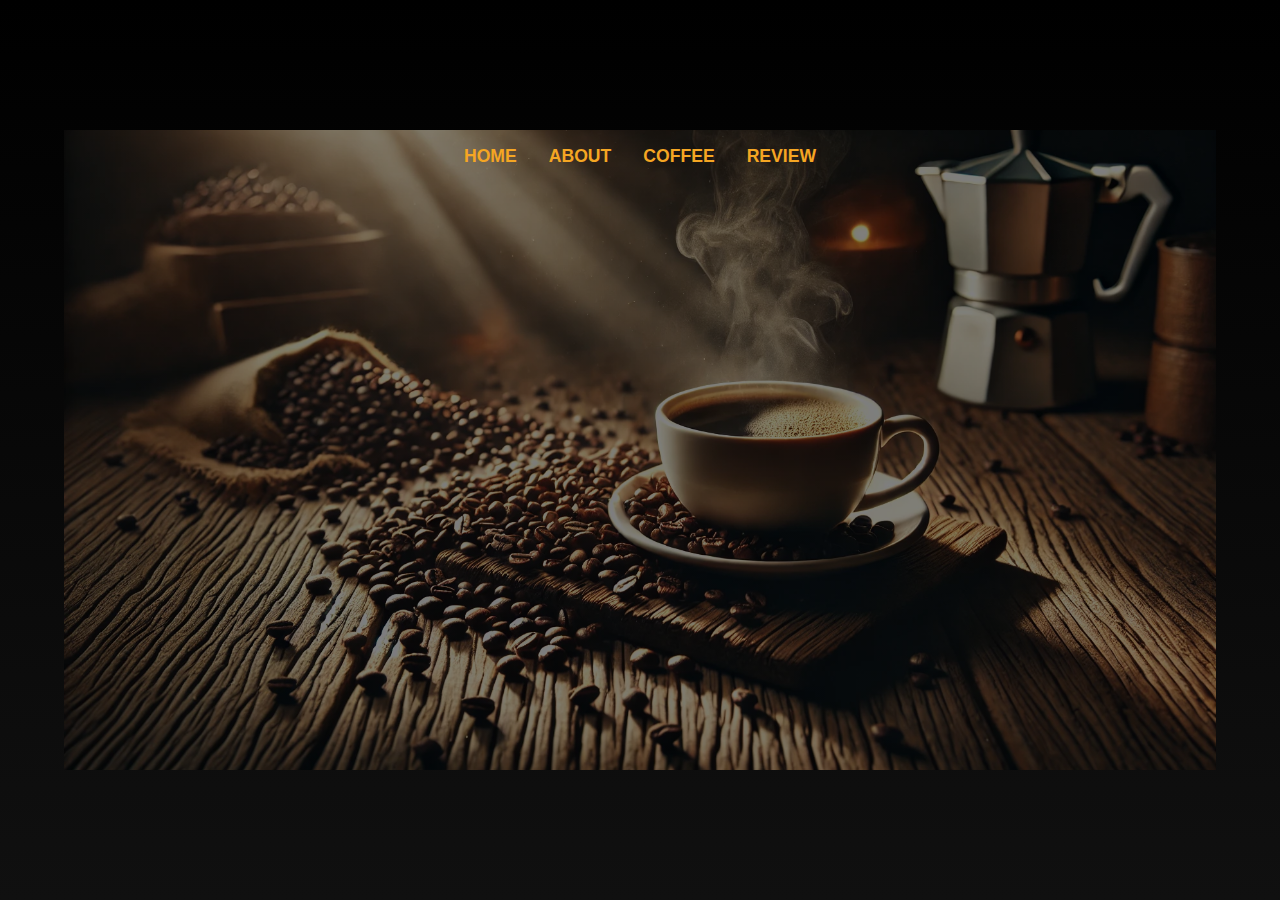
<file: index.html>
<!DOCTYPE html>
<html lang="en">
<head>
    <link rel="stylesheet" href="style.css">
</head>
<body>
    <div class="container">
            <ul>
                <li><a href="index.html" class="white-clr">HOME</a></li>
                <li><a href="about.html" class="white-clr">ABOUT</a></li>
                <li><a href="espresso.html" class="white-clr">COFFEE</a></li>
                <li><a href="reviews.html" class="white-clr">REVIEW</a></li>
            </ul>

    </div>
   
    
 
</body>
</html>
</file>
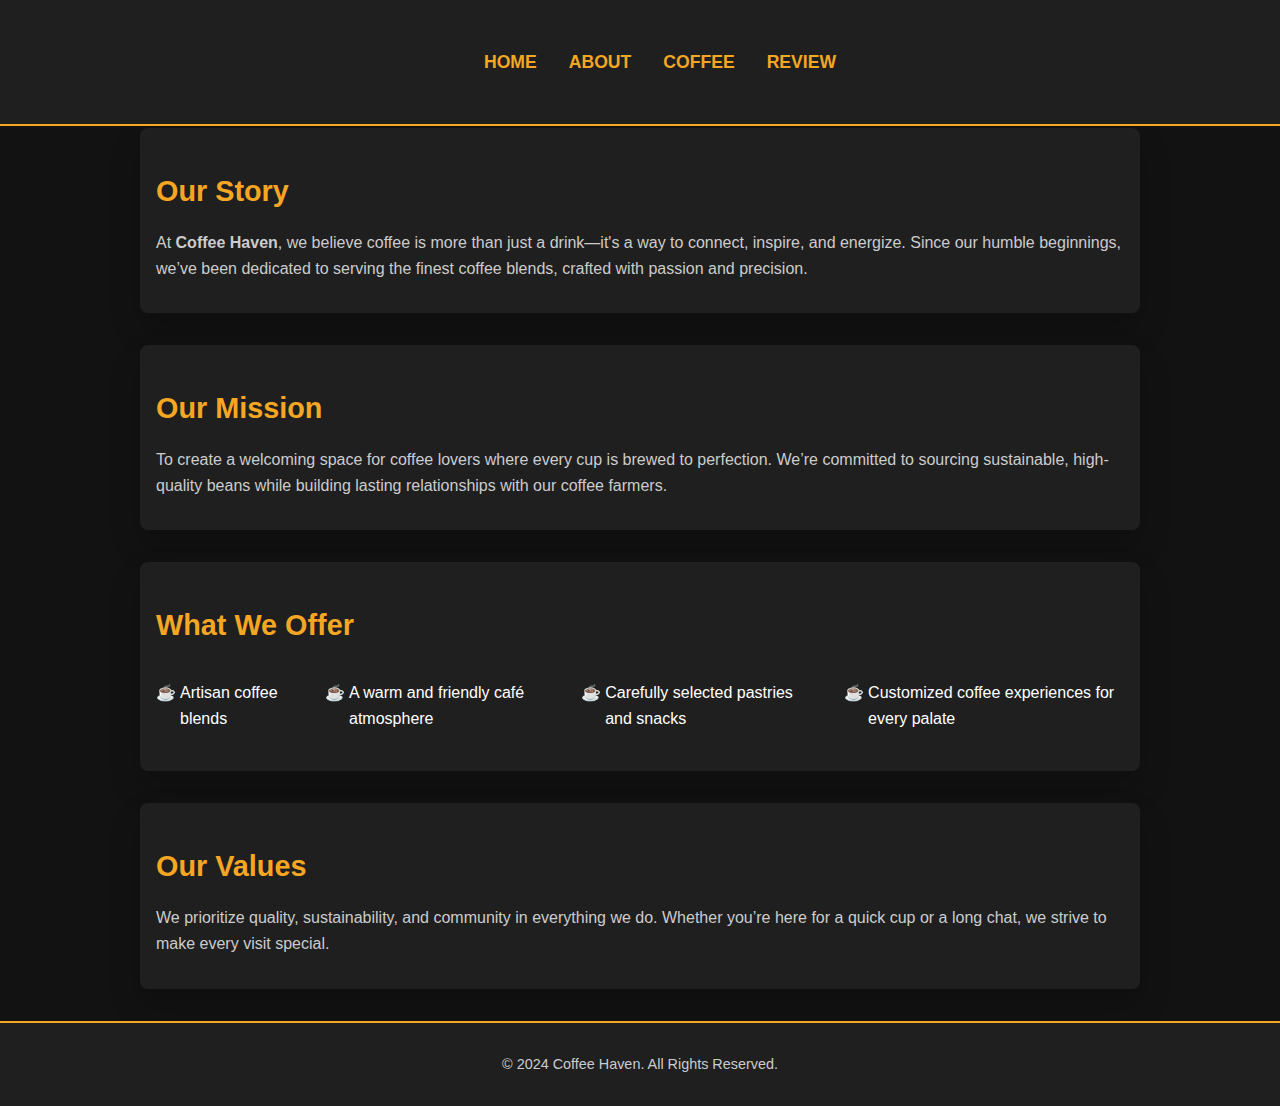
<file: about.html>
<!DOCTYPE html>
<html lang="en">
<head>
    <title>About Us</title>
    <link rel="stylesheet" href="about.css">
</head>
<body>
      <!-- Navigation Section -->
      <header class="header">
        <ul>
            <li><a href="index.html" class="white-clr">HOME</a></li>
            <li><a href="about.html" class="white-clr">ABOUT</a></li>
            <li><a href="espresso.html" class="white-clr">COFFEE</a></li>
            <li><a href="reviews.html" class="white-clr">REVIEW</a></li>
        </ul>
    </header>
 
    <main class="about-container">
        <section class="about-section">
            <h2>Our Story</h2>
            <p>
                At <strong>Coffee Haven</strong>, we believe coffee is more than just a drink—it's a way to connect, inspire, and energize. 
                Since our humble beginnings, we’ve been dedicated to serving the finest coffee blends, crafted with passion and precision.
            </p>
        </section>
        <section class="about-section">
            <h2>Our Mission</h2>
            <p>
                To create a welcoming space for coffee lovers where every cup is brewed to perfection. 
                We’re committed to sourcing sustainable, high-quality beans while building lasting relationships with our coffee farmers.
            </p>
        </section>
        <section class="about-section">
            <h2>What We Offer</h2>
            <ul>
                <li>Artisan coffee blends</li>
                <li>A warm and friendly café atmosphere</li>
                <li>Carefully selected pastries and snacks</li>
                <li>Customized coffee experiences for every palate</li>
            </ul>
        </section>
        <section class="about-section">
            <h2>Our Values</h2>
            <p>
                We prioritize quality, sustainability, and community in everything we do. 
                Whether you’re here for a quick cup or a long chat, we strive to make every visit special.
            </p>
        </section>
    </main>
    <footer class="footer">
        <p>&copy; 2024 Coffee Haven. All Rights Reserved.</p>
    </footer>
</body>
</html>
</file>
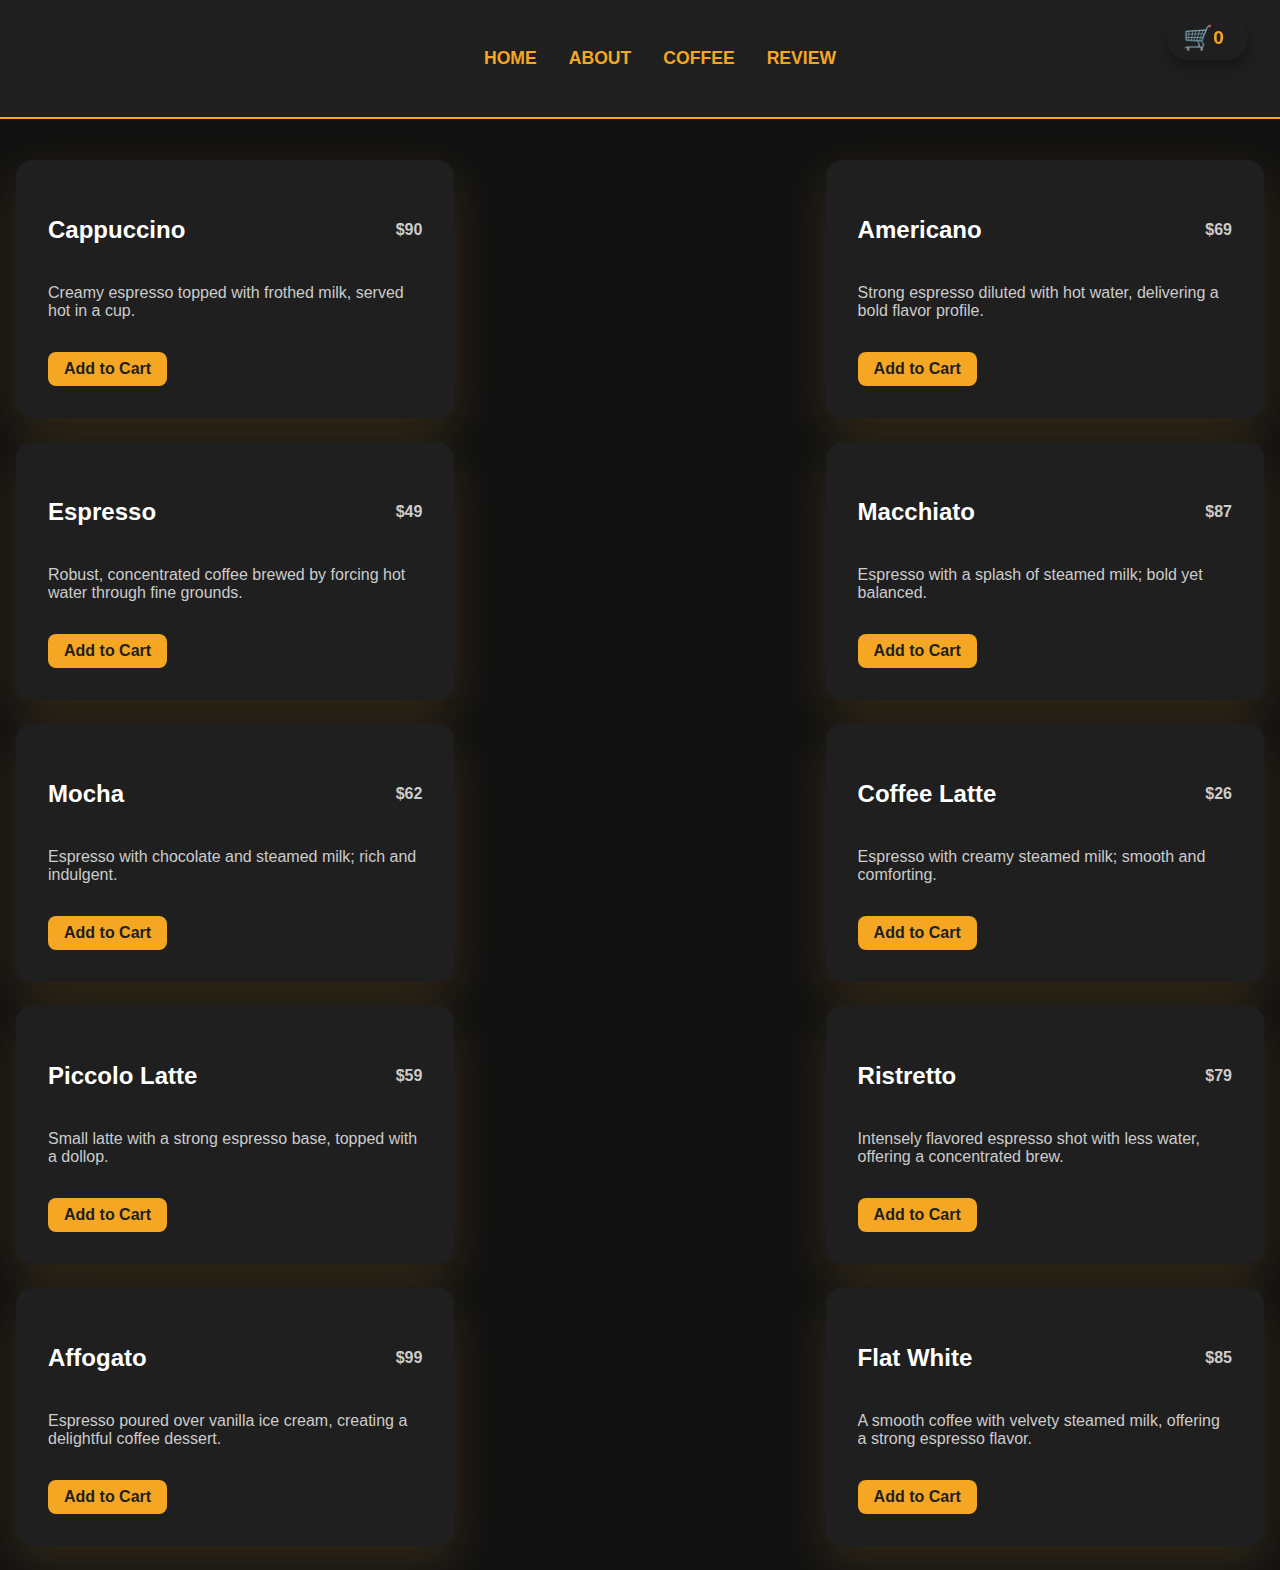
<file: espresso.html>
<html lang="en">
    <head>
        <link rel="stylesheet" href="espresso.css">
    </head>
<body>
      <!-- Navigation Section -->
      <header class="header">
        <ul>
            <li><a href="index.html" class="white-clr">HOME</a></li>
            <li><a href="about.html" class="white-clr">ABOUT</a></li>
            <li><a href="espresso.html" class="white-clr">COFFEE</a></li>
            <li><a href="reviews.html" class="white-clr">REVIEW</a></li>
        </ul>
        <div class="cart-container">
            🛒 <span id="cart-counter">0</span>
            <i class="fas fa-shopping-cart"></i>
        </div>
</header>

    <main class="main-section">
        <section class="section-1" id="section-1">
            <div class="section-1__card-main-div">
                <div class="section-1__card">
                    <div class="section-1__coffee-descp">
                        <h3>Cappuccino</h3>
                        <p>$90</p>
                    </div>
                    <p>Creamy espresso topped with frothed milk, served hot in a cup.</p>
                    <button class="add-to-cart-btn">Add to Cart</button>
                </div>
                <div class="section-1__card">
                    <div class="section-1__coffee-descp">
                        <h3>Americano</h3>
                        <p>$69</p>
                    </div>
                    <p>Strong espresso diluted with hot water, delivering a bold flavor profile.</p>
                    <button class="add-to-cart-btn">Add to Cart</button>
                </div>
                <div class="section-1__card">
                    <div class="section-1__coffee-descp">
                        <h3>Espresso</h3>
                        <p>$49</p>
                    </div>
                    <p>Robust, concentrated coffee brewed by forcing hot water through fine grounds.</p>
                    <button class="add-to-cart-btn">Add to Cart</button>
                </div>
                <div class="section-1__card black-clr">
                    <div class="section-1__coffee-descp">
                        <h3>Macchiato</h3>
                        <p>$87</p>
                    </div>
                    <p>Espresso with a splash of steamed milk; bold yet balanced.</p>
                    <button class="add-to-cart-btn">Add to Cart</button>
                </div>
                <div class="section-1__card black-clr">
                    <div class="section-1__coffee-descp">
                        <h3>Mocha</h3>
                        <p>$62</p>
                    </div>
                    <p>Espresso with chocolate and steamed milk; rich and indulgent.</p>
                    <button class="add-to-cart-btn">Add to Cart</button>
                </div>
                <div class="section-1__card black-clr">
                    <div class="section-1__coffee-descp">
                        <h3>Coffee Latte</h3>
                        <p>$26</p>
                    </div>
                    <p>Espresso with creamy steamed milk; smooth and comforting.</p>
                    <button class="add-to-cart-btn">Add to Cart</button>
                </div>
                <div class="section-1__card black-clr">
                    <div class="section-1__coffee-descp">
                        <h3>Piccolo Latte</h3>
                        <p>$59</p>
                    </div>
                    <p>Small latte with a strong espresso base, topped with a dollop.</p>
                    <button class="add-to-cart-btn">Add to Cart</button>
                </div>
                <div class="section-1__card black-clr">
                    <div class="section-1__coffee-descp">
                        <h3>Ristretto</h3>
                        <p>$79</p>
                    </div>
                    <p>Intensely flavored espresso shot with less water, offering a concentrated brew.</p>
                    <button class="add-to-cart-btn">Add to Cart</button>
                </div>
                <div class="section-1__card black-clr">
                    <div class="section-1__coffee-descp">
                        <h3>Affogato</h3>
                        <p>$99</p>
                    </div>
                    <p>Espresso poured over vanilla ice cream, creating a delightful coffee dessert.</p>
                    <button class="add-to-cart-btn">Add to Cart</button>
                </div>

                <div class="section-1__card">
                    <div class="section-1__coffee-descp">
                        <h3>Flat White</h3>
                        <p>$85</p>
                    </div>
                    <p>A smooth coffee with velvety steamed milk, offering a strong espresso flavor.</p>
                    <button class="add-to-cart-btn">Add to Cart</button>
                </div>
            </div>
        </section>
    </main>
    </div>
    <script src="main.js"></script>
    </body>
</file>
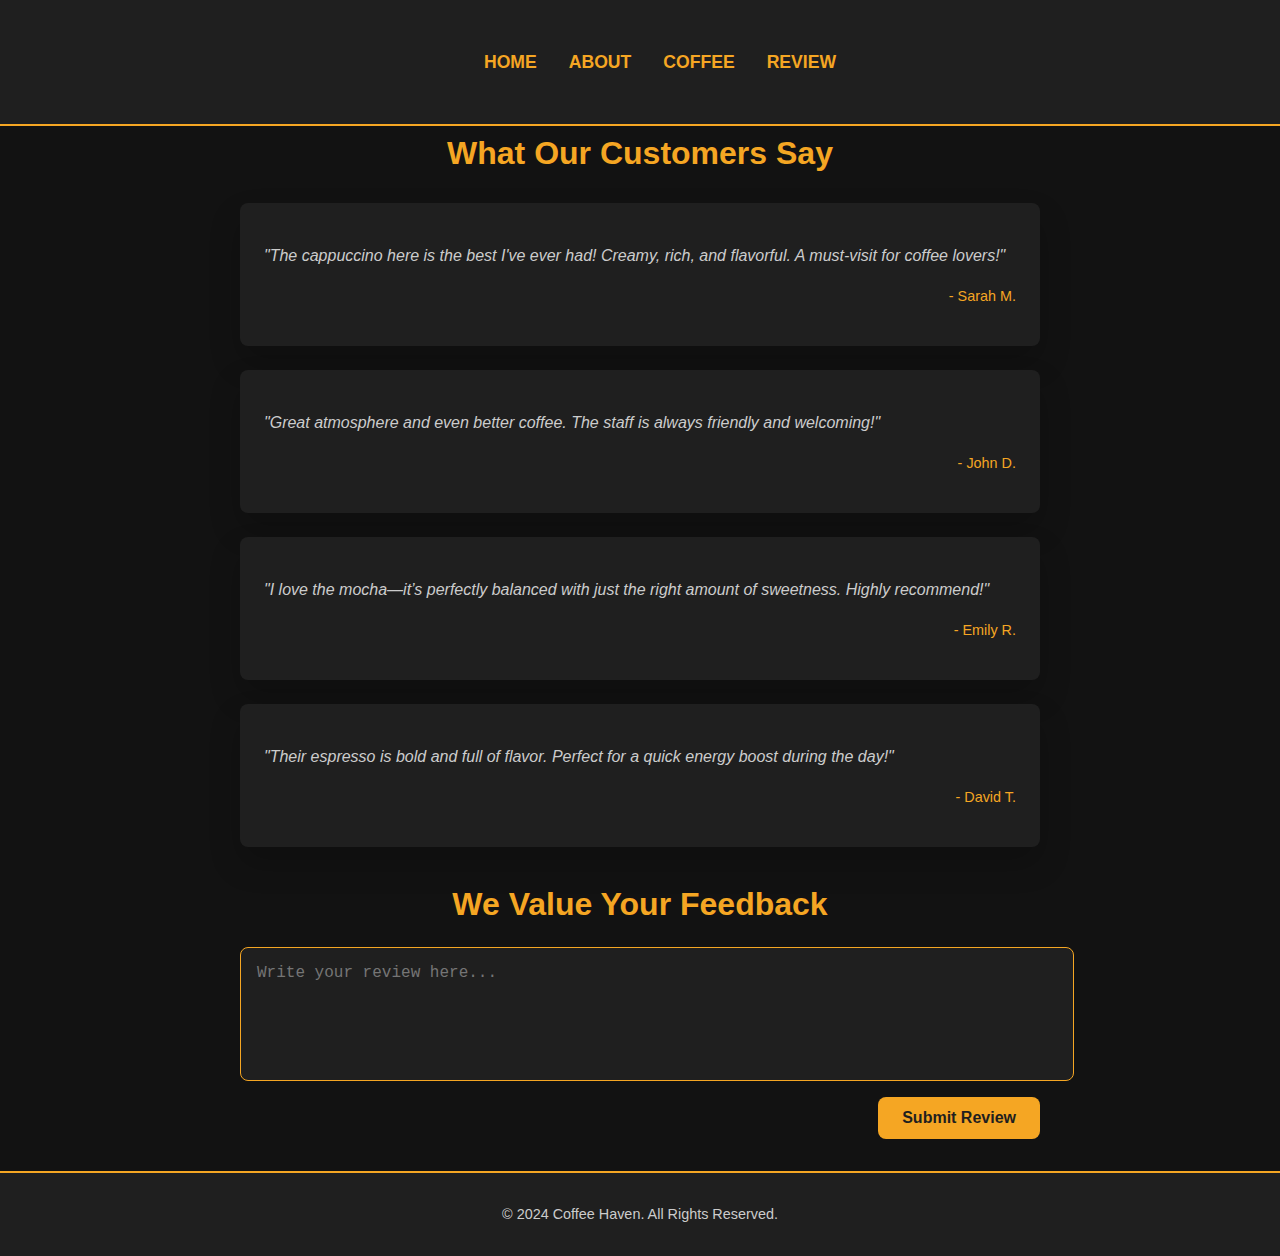
<file: reviews.html>
<!DOCTYPE html>
<html lang="en">
<head>
    <meta charset="UTF-8">
    <meta name="viewport" content="width=device-width, initial-scale=1.0">
    <title>Customer Reviews</title>
    <link rel="stylesheet" href="reviews.css">
</head>
<body>
    <header class="header">
        <ul>
            <li><a href="index.html" class="white-clr">HOME</a></li>
            <li><a href="about.html" class="white-clr">ABOUT</a></li>
            <li><a href="espresso.html" class="white-clr">COFFEE</a></li>
            <li><a href="reviews.html" class="white-clr">REVIEW</a></li>
        </ul>
    </header>
    <div class="container">
        <h1 class="title">Customer Reviews</h1>
    </div>
    <main class="review-container">
        <section class="review">
            <h2>What Our Customers Say</h2>
            <div class="review-list">
                <div class="review-card">
                    <p class="review-text">"The cappuccino here is the best I've ever had! Creamy, rich, and flavorful. A must-visit for coffee lovers!"</p>
                    <p class="reviewer">- Sarah M.</p>
                </div>
                <div class="review-card">
                    <p class="review-text">"Great atmosphere and even better coffee. The staff is always friendly and welcoming!"</p>
                    <p class="reviewer">- John D.</p>
                </div>
                <div class="review-card">
                    <p class="review-text">"I love the mocha—it’s perfectly balanced with just the right amount of sweetness. Highly recommend!"</p>
                    <p class="reviewer">- Emily R.</p>
                </div>
                <div class="review-card">
                    <p class="review-text">"Their espresso is bold and full of flavor. Perfect for a quick energy boost during the day!"</p>
                    <p class="reviewer">- David T.</p>
                </div>
            </div>
        </section>
        <section class="submit-review">
            <h2>We Value Your Feedback</h2>
            <form class="review-form">
                <textarea placeholder="Write your review here..." class="review-input"></textarea>
                <button type="submit" class="submit-btn">Submit Review</button>
            </form>
        </section>
    </main>
    <footer class="footer">
        <p>&copy; 2024 Coffee Haven. All Rights Reserved.</p>
    </footer>
</body>
</html>
</file>
<file: style.css>
* {
    font-family: 'Poppins', sans-serif;
    padding: 0;
    margin: 0;
    box-sizing: border-box;
}

body {
    background-image: linear-gradient(#000, #101010);
    height: 100vh;
    display: flex;
    justify-content: center;
    align-items: center;
}

.container {
    background-image: linear-gradient(to right, rgba(0, 0, 0, 0.5), rgba(0, 0, 0, 0.5)), url('cof.webp');
    width: 90%;
    height: 640px;
    background-size: cover;
    background-position: center;
    background-repeat: no-repeat;
    display: flex;
    flex-direction: column;
    justify-content: space-between;
    align-items: center;
    padding: 1rem;
}

.container:hover {
    background-image: linear-gradient(to right, rgba(0, 0, 0, 0.5), transparent),url('cof.webp');
}

a {
    color: #f5a623;
    text-decoration: none;
}

nav {
    width: 100%;
    margin-bottom: auto;
    text-align: center;
}

ul {
    list-style: none;
    display: inline-flex;
    gap: 2rem;
}

ul a {
    border-bottom: 2px solid transparent;
    color: #f5a623;
    font-size: 1.1rem;
    font-weight: bold;
}

ul a:hover {
    border-bottom-color:#f5a623;
}
</file>
<file: about.css>
/* General Styling */
body {
    font-family: 'Poppins', sans-serif;
    margin: 0;
    padding: 0;
    background-color: #121212;
    color: #ffffff;
    line-height: 1.6;
}

/* Fixed Header Styling */
header {
    background-color: #1f1f1f;
    text-align: center;
    padding: 2rem 0;
    border-bottom: 2px solid #f5a623;
    position: fixed;
    top: 0;
    left: 0;
    width: 100%;
    z-index: 1000; /* Ensure header stays above content */
}

/* Header Links */
a {
    color: #f5a623;
    text-decoration: none;
}

nav {
    width: 90%;
    margin-bottom: auto;
    text-align: center;
}

ul {
    list-style: none;
    display: inline-flex;
    gap: 2rem;
}

ul a {
    border-bottom: 2px solid transparent;
    color: #f5a623;
    font-size: 1.1rem;
    font-weight: bold;
}

ul a:hover {
    border-bottom-color:#f5a623;
}

/* About Container */
.about-container {
    max-width: 1000px;
    margin: 2rem auto;
    padding: 0 1rem;
    padding-top: 6rem; /* Add space at the top to offset the fixed header */
}

.about-section {
    margin-bottom: 2rem;
    padding: 1rem;
    background-color: #1f1f1f;
    border-radius: 0.5rem;
    box-shadow: 0 1rem 2rem rgba(0, 0, 0, 0.2);
}

.about-section h2 {
    font-size: 1.8rem;
    color: #f5a623;
    margin-bottom: 1rem;
}

.about-section p {
    font-size: 1rem;
    color: #cccccc;
    margin-bottom: 1rem;
}

.about-section ul {
    list-style: none;
    padding: 0;
}

.about-section li {
    font-size: 1rem;
    margin-bottom: 0.5rem;
    color: #ffffff;
    padding-left: 1.5rem;
    position: relative;
}

.about-section li:before {
    content: "☕";
    position: absolute;
    left: 0;
    color: #f5a623;
}

/* Footer */
.footer {
    text-align: center;
    padding: 1rem 0;
    background-color: #1f1f1f;
    color: #cccccc;
    font-size: 0.9rem;
    border-top: 2px solid #f5a623;
}
</file>
<file: espresso.css>
body {
    font-family: 'Poppins', sans-serif;
    color: #ffffff;
    background-color: #121212;
    margin: 0;
}

/* Fixed Header Styling */
header {
    background-color: #1f1f1f;
    text-align: center;
    padding: 2rem 0;
    border-bottom: 2px solid #f5a623;
    position: fixed;
    top: 0;
    left: 0;
    width: 100%;
    z-index: 1000; /* Ensure header stays above content */
}

/* Header Links */
a {
    color: #f5a623;
    text-decoration: none;
}

nav {
    width: 90%;
    margin-bottom: auto;
    text-align: center;
}

ul {
    list-style: none;
    display: inline-flex;
    gap: 2rem;
}

ul a {
    border-bottom: 2px solid transparent;
    color: #f5a623;
    font-size: 1.1rem;
    font-weight: bold;
}

ul a:hover {
    border-bottom-color: #f5a623;
}

/* Cart Icon Styling */
.cart-container {
    position: fixed;
    top: 1rem;
    right: 2rem;
    display: flex;
    align-items: center;
    font-size: 1.5rem;
    color: #f5a623;
    background-color: #1f1f1f;
    padding: 0.5rem 1rem;
    border-radius: 2rem;
    box-shadow: 0 0.5rem 1rem rgba(0, 0, 0, 0.3);
}

#cart-counter {
    font-size: 1.2rem;
    font-weight: bold;
    margin-right: 0.5rem;
}

.fa-shopping-cart {
    font-size: 1.5rem;
}

/* Main Content Section */
.main-section {
    padding-top: 10rem; /* Add enough space to avoid header overlap */
    margin: 0 1rem;
}

/* Section Styling */
.section-1__card-main-div {
    display: flex;
    flex-wrap: wrap;
    justify-content: space-between;
}

.section-1__card {
    background-color: #1f1f1f;
    padding: 2rem;
    box-shadow: 0 1rem 3rem rgba(182, 136, 52, 0.2);
    border-radius: 1rem;
    margin-bottom: 1.5rem;
    width: 30%;
}

.section-1__coffee-descp {
    display: flex;
    justify-content: space-between;
    align-items: center;
}

.section-1__coffee-descp h3 {
    font-size: 1.5rem;
    color: #ffffff;
}

.section-1__coffee-descp p {
    font-size: 1.2rem;
    font-weight: bold;
    color: #f5a623;
}

.section-1__card p {
    margin-top: 1rem;
    font-size: 1rem;
    color: #cccccc;
}

.add-to-cart-btn {
    margin-top: 1rem;
    background-color: #f5a623;
    color: #1f1f1f;
    padding: 0.5rem 1rem;
    border: none;
    border-radius: 0.5rem;
    font-size: 1rem;
    font-weight: bold;
    cursor: pointer;
    transition: background-color 0.3s ease;
}

.add-to-cart-btn:hover {
    background-color: #d18e1e;
}
</file>
<file: reviews.css>
/* General Styling */
body {
    font-family: 'Poppins', sans-serif;
    margin: 0;
    padding: 0;
    background-color: #121212;
    color: #ffffff;
    line-height: 1.6;
}

.container {
    
    display: flex;
    flex-direction: column;
    justify-content: space-between;
    align-items: center;
    padding: 1rem;
}

a {
    color: #f5a623;
    text-decoration: none;
}

nav {
    width: 100%;
    margin-bottom: auto;
    text-align: center;
}

ul {
    list-style: none;
    display: inline-flex;
    gap: 2rem;
}

ul a {
    border-bottom: 2px solid transparent;
    color: #f5a623;
    font-size: 1.1rem;
    font-weight: bold;
}

ul a:hover {
    border-bottom-color:#f5a623;
}


header {
    background-color: #1f1f1f;
    text-align: center;
    padding: 2rem 0;
    border-bottom: 2px solid #f5a623;
    position: fixed;
    top: 0;
    left: 0;
    width: 100%;
}

.title {
    font-size: 2.5rem;
    color: #f5a623;
    margin: 0;
}

/* Review Container */
.review-container {
    max-width: 800px;
    margin: 2rem auto;
    padding: 0 1rem;
}

.review h2 {
    font-size: 2rem;
    color: #f5a623;
    text-align: center;
    margin-bottom: 1.5rem;
}

.review-list {
    display: grid;
    grid-template-columns: 1fr;
    gap: 1.5rem;
}

.review-card {
    background-color: #1f1f1f;
    padding: 1.5rem;
    border-radius: 0.5rem;
    box-shadow: 0 1rem 2rem rgba(0, 0, 0, 0.2);
}

.review-text {
    font-size: 1rem;
    margin-bottom: 1rem;
    color: #cccccc;
    font-style: italic;
}

.reviewer {
    font-size: 0.9rem;
    color: #f5a623;
    text-align: right;
}

/* Submit Review Section */
.submit-review h2 {
    font-size: 2rem;
    color: #f5a623;
    text-align: center;
    margin: 2rem 0 1rem;
}

.review-form {
    display: flex;
    flex-direction: column;
    gap: 1rem;
}

.review-input {
    width: 100%;
    height: 100px;
    padding: 1rem;
    border-radius: 0.5rem;
    border: 1px solid #f5a623;
    background-color: #1f1f1f;
    color: #ffffff;
    font-size: 1rem;
    resize: none;
}

.review-input:focus {
    outline: none;
    border-color: #d18e1e;
}

.submit-btn {
    background-color: #f5a623;
    color: #1f1f1f;
    padding: 0.75rem 1.5rem;
    border: none;
    border-radius: 0.5rem;
    font-size: 1rem;
    font-weight: bold;
    cursor: pointer;
    align-self: flex-end;
    transition: background-color 0.3s ease;
}

.submit-btn:hover {
    background-color: #d18e1e;
}

/* Footer */
.footer {
    text-align: center;
    padding: 1rem 0;
    background-color: #1f1f1f;
    color: #cccccc;
    font-size: 0.9rem;
    border-top: 2px solid #f5a623;
}
</file>
